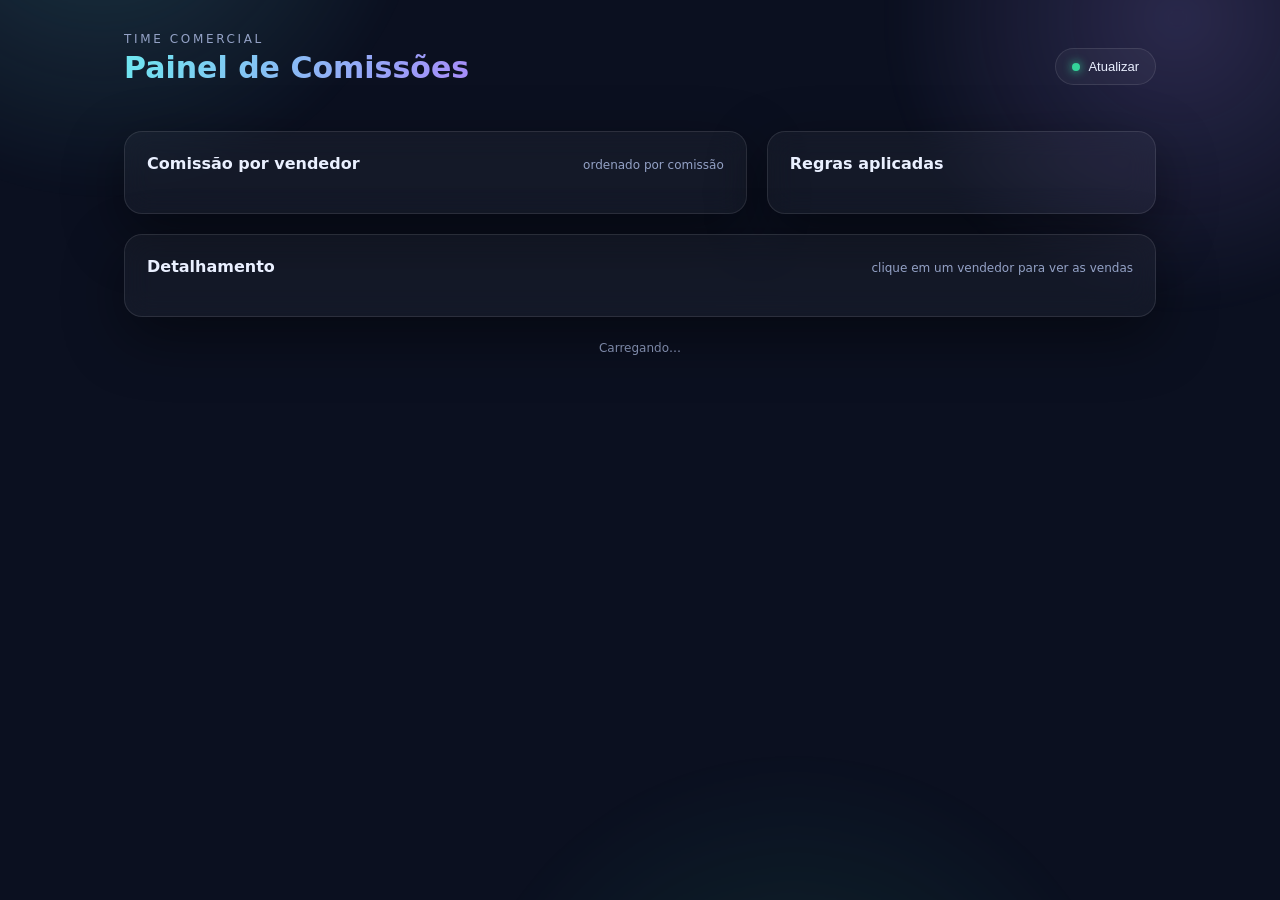
<file: comissao/web/index.html>
<!doctype html>
<html lang="pt-BR">
  <head>
    <meta charset="utf-8" />
    <meta name="viewport" content="width=device-width, initial-scale=1" />
    <title>Comissões — Time Comercial</title>
    <link rel="stylesheet" href="styles.css" />
  </head>
  <body>
    <div class="aurora" aria-hidden="true"></div>

    <main class="app">
      <header class="topo">
        <div>
          <p class="eyebrow">Time Comercial</p>
          <h1>Painel de Comissões</h1>
        </div>
        <button id="recarregar" class="btn-ghost" title="Recarregar dados">
          <span class="dot"></span> Atualizar
        </button>
      </header>

      <section id="kpis" class="kpis"><!-- KPIs via JS --></section>

      <section class="grid">
        <div class="card ranking">
          <div class="card-head">
            <h2>Comissão por vendedor</h2>
            <span class="legenda">ordenado por comissão</span>
          </div>
          <div id="ranking" class="barras"><!-- barras via JS --></div>
        </div>

        <aside class="card regras">
          <div class="card-head"><h2>Regras aplicadas</h2></div>
          <ul id="faixas" class="faixas"><!-- faixas via JS --></ul>
        </aside>
      </section>

      <section class="card detalhes">
        <div class="card-head">
          <h2>Detalhamento</h2>
          <span class="legenda">clique em um vendedor para ver as vendas</span>
        </div>
        <div id="vendedores" class="vendedores"><!-- cards via JS --></div>
      </section>

      <footer class="rodape">
        <span id="status">Carregando…</span>
      </footer>
    </main>

    <script src="app.js"></script>
  </body>
</html>
</file>
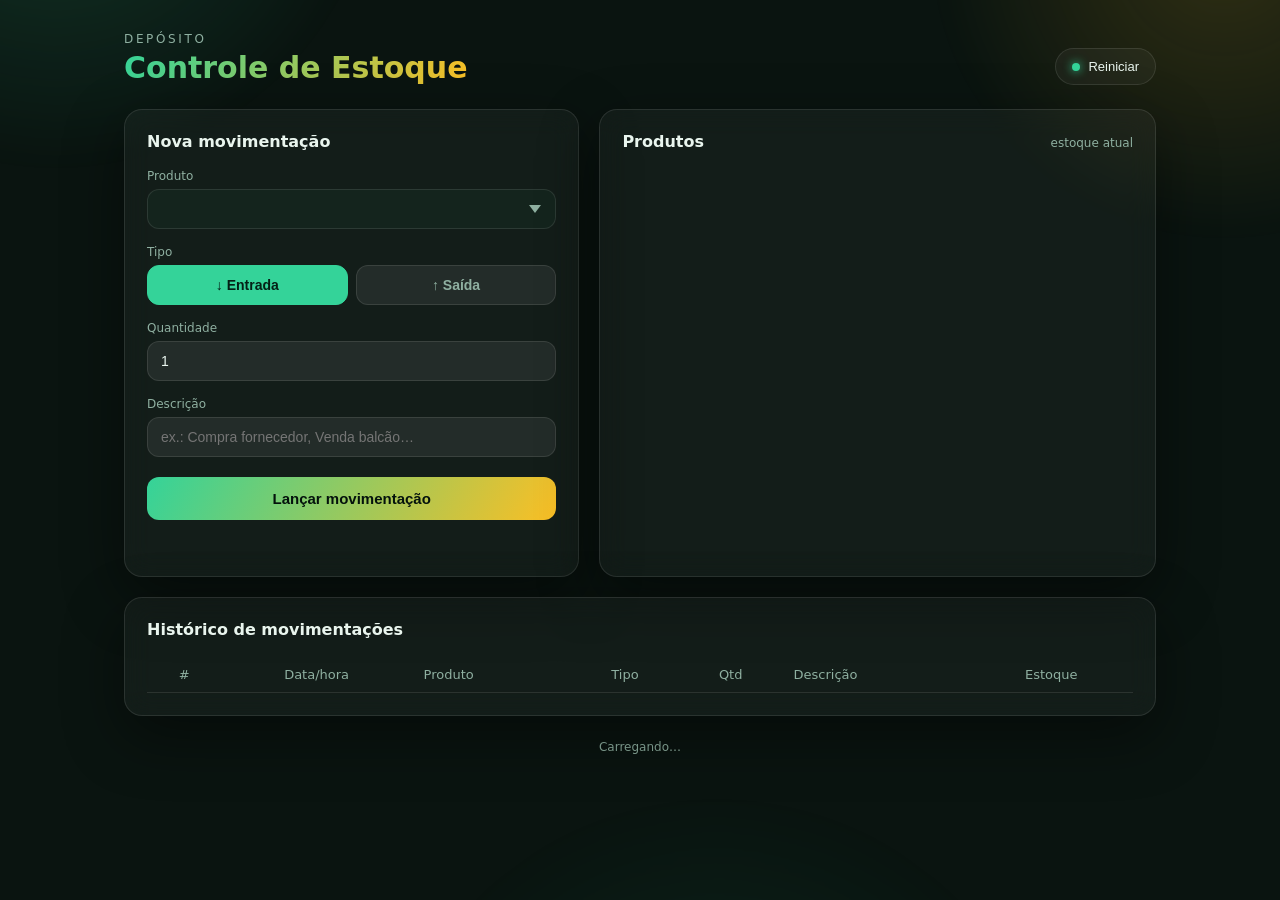
<file: estoque/web/index.html>
<!doctype html>
<html lang="pt-BR">
  <head>
    <meta charset="utf-8" />
    <meta name="viewport" content="width=device-width, initial-scale=1" />
    <title>Controle de Estoque</title>
    <link rel="stylesheet" href="styles.css" />
  </head>
  <body>
    <div class="aurora" aria-hidden="true"></div>

    <main class="app">
      <header class="topo">
        <div>
          <p class="eyebrow">Depósito</p>
          <h1>Controle de Estoque</h1>
        </div>
        <button id="recarregar" class="btn-ghost" title="Reiniciar do arquivo">
          <span class="dot"></span> Reiniciar
        </button>
      </header>

      <section class="grid">
        <!-- Formulário de movimentação -->
        <div class="card form">
          <div class="card-head"><h2>Nova movimentação</h2></div>

          <label class="campo">
            <span>Produto</span>
            <select id="produto"></select>
          </label>

          <div class="campo">
            <span>Tipo</span>
            <div class="toggle" id="tipo">
              <button type="button" class="t-entrada ativo" data-tipo="entrada">↓ Entrada</button>
              <button type="button" class="t-saida" data-tipo="saida">↑ Saída</button>
            </div>
          </div>

          <label class="campo">
            <span>Quantidade</span>
            <input id="quantidade" type="number" min="1" step="1" value="1" />
          </label>

          <label class="campo">
            <span>Descrição</span>
            <input id="descricao" type="text" placeholder="ex.: Compra fornecedor, Venda balcão…" />
          </label>

          <button id="lancar" class="btn-primario">Lançar movimentação</button>
          <div id="feedback" class="feedback"></div>
        </div>

        <!-- Produtos -->
        <div class="card produtos">
          <div class="card-head">
            <h2>Produtos</h2>
            <span class="legenda">estoque atual</span>
          </div>
          <div id="produtos" class="produtos-grid"></div>
        </div>
      </section>

      <!-- Histórico -->
      <section class="card historico">
        <div class="card-head">
          <h2>Histórico de movimentações</h2>
          <span class="legenda" id="contador"></span>
        </div>
        <div class="tabela-wrap">
          <table class="tabela">
            <thead>
              <tr>
                <th>#</th><th>Data/hora</th><th class="l">Produto</th>
                <th>Tipo</th><th>Qtd</th><th class="l">Descrição</th><th>Estoque</th>
              </tr>
            </thead>
            <tbody id="historico"></tbody>
          </table>
        </div>
      </section>

      <footer class="rodape"><span id="status">Carregando…</span></footer>
    </main>

    <script src="app.js"></script>
  </body>
</html>
</file>
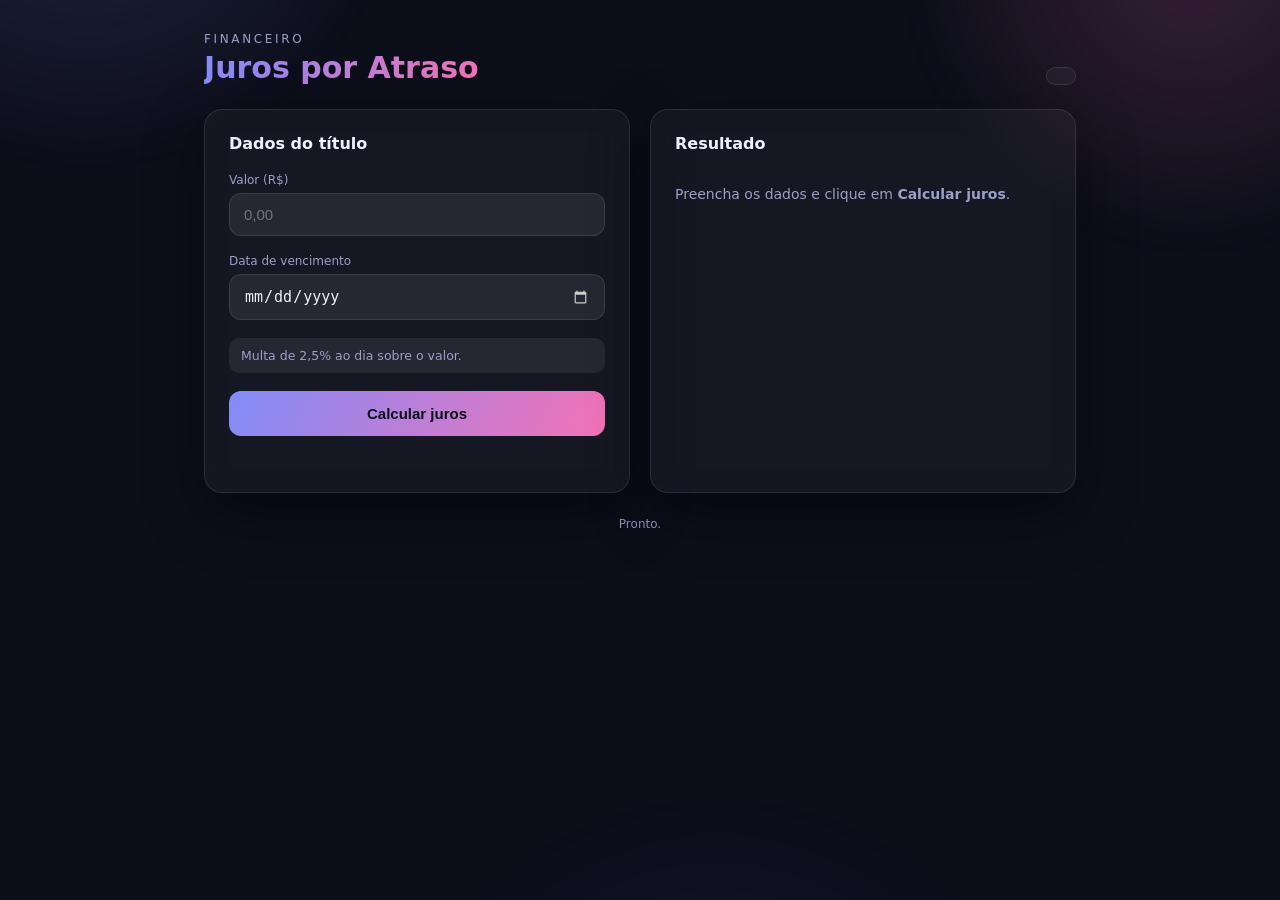
<file: juros/web/index.html>
<!doctype html>
<html lang="pt-BR">
  <head>
    <meta charset="utf-8" />
    <meta name="viewport" content="width=device-width, initial-scale=1" />
    <title>Juros por Atraso</title>
    <link rel="stylesheet" href="styles.css" />
  </head>
  <body>
    <div class="aurora" aria-hidden="true"></div>

    <main class="app">
      <header class="topo">
        <div>
          <p class="eyebrow">Financeiro</p>
          <h1>Juros por Atraso</h1>
        </div>
        <span class="hoje" id="hoje"></span>
      </header>

      <section class="grid">
        <!-- Formulário -->
        <div class="card form">
          <div class="card-head"><h2>Dados do título</h2></div>

          <label class="campo">
            <span>Valor (R$)</span>
            <input id="valor" type="number" min="0.01" step="0.01" placeholder="0,00" />
          </label>

          <label class="campo">
            <span>Data de vencimento</span>
            <input id="vencimento" type="date" />
          </label>

          <p class="regra" id="regra">Multa de 2,5% ao dia sobre o valor.</p>

          <button id="calcular" class="btn-primario">Calcular juros</button>
          <div id="erro" class="erro-box"></div>
        </div>

        <!-- Resultado -->
        <div class="card resultado" id="resultado-card">
          <div class="card-head"><h2>Resultado</h2><span class="legenda" id="situacao"></span></div>
          <div id="resultado" class="resultado-vazio">
            Preencha os dados e clique em <strong>Calcular juros</strong>.
          </div>
        </div>
      </section>

      <footer class="rodape"><span id="status">Pronto.</span></footer>
    </main>

    <script src="app.js"></script>
  </body>
</html>
</file>
<file: comissao/web/styles.css>
:root {
  --bg: #0b1020;
  --surface: rgba(255, 255, 255, 0.04);
  --surface-2: rgba(255, 255, 255, 0.07);
  --stroke: rgba(255, 255, 255, 0.10);
  --text: #eaf0ff;
  --muted: #94a2c6;
  --accent: #6ee7f0;
  --accent-2: #a78bfa;
  --good: #34d399;
  --radius: 18px;
  --shadow: 0 20px 60px rgba(0, 0, 0, 0.45);
}

* {
  box-sizing: border-box;
}

html,
body {
  margin: 0;
  height: 100%;
}

body {
  background: var(--bg);
  color: var(--text);
  font-family: "Segoe UI", system-ui, -apple-system, Roboto, sans-serif;
  overflow-x: hidden;
}

/* Fundo animado */
.aurora {
  position: fixed;
  inset: -30vh -10vw;
  z-index: 0;
  background:
    radial-gradient(42vw 42vw at 15% 10%, rgba(110, 231, 240, 0.18), transparent 60%),
    radial-gradient(38vw 38vw at 85% 20%, rgba(167, 139, 250, 0.20), transparent 60%),
    radial-gradient(45vw 45vw at 60% 95%, rgba(52, 211, 153, 0.12), transparent 60%);
  filter: blur(10px);
  animation: flutuar 18s ease-in-out infinite alternate;
}

@keyframes flutuar {
  from {
    transform: translate3d(-2%, -1%, 0) scale(1);
  }
  to {
    transform: translate3d(2%, 2%, 0) scale(1.08);
  }
}

.app {
  position: relative;
  z-index: 1;
  max-width: 1080px;
  margin: 0 auto;
  padding: 32px 24px 48px;
}

/* Cabeçalho */
.topo {
  display: flex;
  align-items: flex-end;
  justify-content: space-between;
  margin-bottom: 26px;
}

.eyebrow {
  margin: 0 0 4px;
  font-size: 12px;
  letter-spacing: 0.22em;
  text-transform: uppercase;
  color: var(--muted);
}

h1 {
  margin: 0;
  font-size: 30px;
  font-weight: 700;
  background: linear-gradient(120deg, var(--accent), var(--accent-2));
  -webkit-background-clip: text;
  background-clip: text;
  color: transparent;
}

h2 {
  margin: 0;
  font-size: 16px;
  font-weight: 600;
}

.btn-ghost {
  display: inline-flex;
  align-items: center;
  gap: 8px;
  padding: 10px 16px;
  border: 1px solid var(--stroke);
  border-radius: 999px;
  background: var(--surface);
  color: var(--text);
  font-size: 13px;
  cursor: pointer;
  transition: background 0.2s, transform 0.1s;
}

.btn-ghost:hover {
  background: var(--surface-2);
}

.btn-ghost:active {
  transform: scale(0.97);
}

.dot {
  width: 8px;
  height: 8px;
  border-radius: 50%;
  background: var(--good);
  box-shadow: 0 0 10px var(--good);
}

/* Cartões genéricos */
.card {
  background: var(--surface);
  border: 1px solid var(--stroke);
  border-radius: var(--radius);
  padding: 22px;
  box-shadow: var(--shadow);
  backdrop-filter: blur(14px);
}

.card-head {
  display: flex;
  align-items: baseline;
  justify-content: space-between;
  margin-bottom: 18px;
}

.legenda {
  font-size: 12px;
  color: var(--muted);
}

/* KPIs */
.kpis {
  display: grid;
  grid-template-columns: repeat(4, 1fr);
  gap: 16px;
  margin-bottom: 20px;
}

.kpi {
  background: var(--surface);
  border: 1px solid var(--stroke);
  border-radius: var(--radius);
  padding: 18px 20px;
  box-shadow: var(--shadow);
  backdrop-filter: blur(14px);
  animation: subir 0.5s ease both;
}

.kpi .rotulo {
  font-size: 12px;
  color: var(--muted);
  letter-spacing: 0.04em;
}

.kpi .valor {
  margin-top: 8px;
  font-size: 24px;
  font-weight: 700;
}

.kpi.destaque .valor {
  color: var(--accent);
}

@keyframes subir {
  from {
    opacity: 0;
    transform: translateY(10px);
  }
  to {
    opacity: 1;
    transform: translateY(0);
  }
}

/* Grid principal */
.grid {
  display: grid;
  grid-template-columns: 1.6fr 1fr;
  gap: 20px;
  margin-bottom: 20px;
}

/* Barras */
.barras {
  display: flex;
  flex-direction: column;
  gap: 14px;
}

.barra-linha {
  display: grid;
  grid-template-columns: 130px 1fr auto;
  align-items: center;
  gap: 12px;
}

.barra-nome {
  font-size: 13px;
  color: var(--text);
  white-space: nowrap;
  overflow: hidden;
  text-overflow: ellipsis;
}

.barra-trilho {
  height: 12px;
  background: var(--surface-2);
  border-radius: 999px;
  overflow: hidden;
}

.barra-preenchida {
  height: 100%;
  width: 0;
  border-radius: 999px;
  background: linear-gradient(90deg, var(--accent), var(--accent-2));
  transition: width 0.9s cubic-bezier(0.22, 1, 0.36, 1);
}

.barra-valor {
  font-size: 13px;
  font-variant-numeric: tabular-nums;
  color: var(--muted);
}

/* Faixas / regras */
.faixas {
  list-style: none;
  margin: 0;
  padding: 0;
  display: flex;
  flex-direction: column;
  gap: 12px;
}

.faixas li {
  display: flex;
  align-items: center;
  justify-content: space-between;
  gap: 12px;
  padding: 12px 14px;
  background: var(--surface-2);
  border-radius: 12px;
  font-size: 13px;
}

.pct {
  font-weight: 700;
  color: var(--accent);
  font-variant-numeric: tabular-nums;
}

/* Detalhamento por vendedor */
.vendedores {
  display: grid;
  grid-template-columns: repeat(2, 1fr);
  gap: 14px;
}

.vendedor {
  border: 1px solid var(--stroke);
  border-radius: 14px;
  background: var(--surface-2);
  overflow: hidden;
}

.vendedor summary {
  list-style: none;
  cursor: pointer;
  padding: 16px 18px;
  display: flex;
  align-items: center;
  justify-content: space-between;
}

.vendedor summary::-webkit-details-marker {
  display: none;
}

.vendedor .nome {
  font-weight: 600;
}

.vendedor .sub {
  font-size: 12px;
  color: var(--muted);
  margin-top: 2px;
}

.vendedor .comissao-total {
  text-align: right;
  font-weight: 700;
  color: var(--good);
  font-variant-numeric: tabular-nums;
}

.tabela {
  width: 100%;
  border-collapse: collapse;
  font-size: 12.5px;
}

.tabela th,
.tabela td {
  padding: 8px 18px;
  text-align: right;
  font-variant-numeric: tabular-nums;
}

.tabela th {
  color: var(--muted);
  font-weight: 500;
  border-top: 1px solid var(--stroke);
  border-bottom: 1px solid var(--stroke);
  background: rgba(0, 0, 0, 0.15);
}

.tabela td.zero {
  color: var(--muted);
}

.tabela tr:nth-child(even) td {
  background: rgba(255, 255, 255, 0.02);
}

/* Rodapé */
.rodape {
  margin-top: 24px;
  text-align: center;
  font-size: 12px;
  color: var(--muted);
}

.erro {
  color: #fca5a5;
}

/* Responsivo */
@media (max-width: 860px) {
  .kpis {
    grid-template-columns: repeat(2, 1fr);
  }
  .grid {
    grid-template-columns: 1fr;
  }
  .vendedores {
    grid-template-columns: 1fr;
  }
}
</file>
<file: estoque/web/styles.css>
:root {
  --bg: #0a1410;
  --surface: rgba(255, 255, 255, 0.04);
  --surface-2: rgba(255, 255, 255, 0.07);
  --stroke: rgba(255, 255, 255, 0.10);
  --text: #e9f5ee;
  --muted: #8fb0a1;
  --accent: #34d399;
  --accent-2: #fbbf24;
  --entrada: #34d399;
  --saida: #fb7185;
  --radius: 18px;
  --shadow: 0 20px 60px rgba(0, 0, 0, 0.45);
}

* {
  box-sizing: border-box;
}

html,
body {
  margin: 0;
  height: 100%;
}

body {
  background: var(--bg);
  color: var(--text);
  font-family: "Segoe UI", system-ui, -apple-system, Roboto, sans-serif;
  overflow-x: hidden;
}

.aurora {
  position: fixed;
  inset: -30vh -10vw;
  z-index: 0;
  background:
    radial-gradient(42vw 42vw at 12% 8%, rgba(52, 211, 153, 0.18), transparent 60%),
    radial-gradient(38vw 38vw at 88% 15%, rgba(251, 191, 36, 0.16), transparent 60%),
    radial-gradient(45vw 45vw at 55% 98%, rgba(16, 185, 129, 0.12), transparent 60%);
  filter: blur(10px);
  animation: flutuar 18s ease-in-out infinite alternate;
}

@keyframes flutuar {
  from {
    transform: translate3d(-2%, -1%, 0) scale(1);
  }
  to {
    transform: translate3d(2%, 2%, 0) scale(1.08);
  }
}

.app {
  position: relative;
  z-index: 1;
  max-width: 1080px;
  margin: 0 auto;
  padding: 32px 24px 48px;
}

.topo {
  display: flex;
  align-items: flex-end;
  justify-content: space-between;
  margin-bottom: 24px;
}

.eyebrow {
  margin: 0 0 4px;
  font-size: 12px;
  letter-spacing: 0.22em;
  text-transform: uppercase;
  color: var(--muted);
}

h1 {
  margin: 0;
  font-size: 30px;
  font-weight: 700;
  background: linear-gradient(120deg, var(--accent), var(--accent-2));
  -webkit-background-clip: text;
  background-clip: text;
  color: transparent;
}

h2 {
  margin: 0;
  font-size: 16px;
  font-weight: 600;
}

.btn-ghost {
  display: inline-flex;
  align-items: center;
  gap: 8px;
  padding: 10px 16px;
  border: 1px solid var(--stroke);
  border-radius: 999px;
  background: var(--surface);
  color: var(--text);
  font-size: 13px;
  cursor: pointer;
  transition: background 0.2s, transform 0.1s;
}

.btn-ghost:hover {
  background: var(--surface-2);
}

.btn-ghost:active {
  transform: scale(0.97);
}

.dot {
  width: 8px;
  height: 8px;
  border-radius: 50%;
  background: var(--accent);
  box-shadow: 0 0 10px var(--accent);
}

.card {
  background: var(--surface);
  border: 1px solid var(--stroke);
  border-radius: var(--radius);
  padding: 22px;
  box-shadow: var(--shadow);
  backdrop-filter: blur(14px);
}

.card-head {
  display: flex;
  align-items: baseline;
  justify-content: space-between;
  margin-bottom: 18px;
}

.legenda {
  font-size: 12px;
  color: var(--muted);
}

.grid {
  display: grid;
  grid-template-columns: 0.9fr 1.1fr;
  gap: 20px;
  margin-bottom: 20px;
}

/* Formulário */
.campo {
  display: block;
  margin-bottom: 16px;
}

.campo > span {
  display: block;
  font-size: 12px;
  color: var(--muted);
  margin-bottom: 6px;
}

select,
input {
  width: 100%;
  padding: 11px 13px;
  background: var(--surface-2);
  border: 1px solid var(--stroke);
  border-radius: 12px;
  color: var(--text);
  font-size: 14px;
  outline: none;
  transition: border-color 0.2s;
}

select:focus,
input:focus {
  border-color: var(--accent);
}

/* O popup nativo do <select> não suporta cores translúcidas: usamos
   fundo sólido para as opções ficarem legíveis no Windows. */
select {
  background-color: #14241d;
  appearance: none;
  background-image: url("data:image/svg+xml,%3Csvg xmlns='http://www.w3.org/2000/svg' width='12' height='8' viewBox='0 0 12 8'%3E%3Cpath fill='%238fb0a1' d='M6 8 0 0h12z'/%3E%3C/svg%3E");
  background-repeat: no-repeat;
  background-position: right 14px center;
  padding-right: 34px;
}

select option {
  background-color: #14241d;
  color: var(--text);
}

.toggle {
  display: grid;
  grid-template-columns: 1fr 1fr;
  gap: 8px;
}

.toggle button {
  padding: 11px;
  border: 1px solid var(--stroke);
  border-radius: 12px;
  background: var(--surface-2);
  color: var(--muted);
  font-size: 14px;
  font-weight: 600;
  cursor: pointer;
  transition: all 0.18s;
}

.toggle .t-entrada.ativo {
  color: #042016;
  background: var(--entrada);
  border-color: var(--entrada);
}

.toggle .t-saida.ativo {
  color: #2a0a10;
  background: var(--saida);
  border-color: var(--saida);
}

.btn-primario {
  width: 100%;
  margin-top: 4px;
  padding: 13px;
  border: none;
  border-radius: 12px;
  background: linear-gradient(120deg, var(--accent), var(--accent-2));
  color: #04120c;
  font-size: 15px;
  font-weight: 700;
  cursor: pointer;
  transition: transform 0.1s, filter 0.2s;
}

.btn-primario:hover {
  filter: brightness(1.05);
}

.btn-primario:active {
  transform: scale(0.98);
}

.feedback {
  margin-top: 14px;
  min-height: 20px;
  font-size: 13px;
  border-radius: 12px;
  padding: 0 2px;
}

.feedback.ok {
  color: var(--accent);
  background: rgba(52, 211, 153, 0.08);
  padding: 12px 14px;
}

.feedback.erro {
  color: #fca5a5;
  background: rgba(251, 113, 133, 0.08);
  padding: 12px 14px;
}

.feedback .big {
  font-size: 20px;
  font-weight: 700;
}

/* Produtos */
.produtos-grid {
  display: grid;
  grid-template-columns: repeat(2, 1fr);
  gap: 12px;
}

.produto {
  padding: 14px 16px;
  border: 1px solid var(--stroke);
  border-radius: 14px;
  background: var(--surface-2);
  transition: transform 0.15s, border-color 0.2s;
}

.produto.flash {
  border-color: var(--accent);
  transform: translateY(-2px);
}

.produto .cod {
  font-size: 11px;
  color: var(--muted);
}

.produto .desc {
  font-size: 13.5px;
  font-weight: 600;
  margin: 2px 0 10px;
  min-height: 34px;
}

.produto .qtd {
  font-size: 26px;
  font-weight: 700;
  font-variant-numeric: tabular-nums;
}

.produto .qtd.baixo {
  color: var(--accent-2);
}

.produto .unid {
  font-size: 11px;
  color: var(--muted);
  margin-left: 4px;
}

/* Histórico */
.tabela-wrap {
  overflow-x: auto;
}

.tabela {
  width: 100%;
  border-collapse: collapse;
  font-size: 13px;
}

.tabela th,
.tabela td {
  padding: 10px 12px;
  text-align: center;
  font-variant-numeric: tabular-nums;
  white-space: nowrap;
}

.tabela th.l,
.tabela td.l {
  text-align: left;
}

.tabela th {
  color: var(--muted);
  font-weight: 500;
  border-bottom: 1px solid var(--stroke);
}

.tabela tbody tr {
  border-bottom: 1px solid rgba(255, 255, 255, 0.04);
}

.tabela tbody tr:first-child {
  animation: destacar 1.1s ease;
}

@keyframes destacar {
  from {
    background: rgba(52, 211, 153, 0.18);
  }
  to {
    background: transparent;
  }
}

.vazio {
  text-align: center;
  color: var(--muted);
  padding: 22px;
  font-size: 13px;
}

.badge {
  display: inline-block;
  padding: 3px 10px;
  border-radius: 999px;
  font-size: 11px;
  font-weight: 700;
}

.badge.entrada {
  color: var(--entrada);
  background: rgba(52, 211, 153, 0.14);
}

.badge.saida {
  color: var(--saida);
  background: rgba(251, 113, 133, 0.14);
}

.rodape {
  margin-top: 24px;
  text-align: center;
  font-size: 12px;
  color: var(--muted);
}

@media (max-width: 860px) {
  .grid {
    grid-template-columns: 1fr;
  }
  .produtos-grid {
    grid-template-columns: 1fr;
  }
}
</file>
<file: juros/web/styles.css>
:root {
  --bg: #0c0e1a;
  --surface: rgba(255, 255, 255, 0.04);
  --surface-2: rgba(255, 255, 255, 0.07);
  --stroke: rgba(255, 255, 255, 0.10);
  --text: #eef0ff;
  --muted: #9aa0c7;
  --accent: #818cf8;
  --accent-2: #f472b6;
  --ok: #34d399;
  --alerta: #fb7185;
  --radius: 18px;
  --shadow: 0 20px 60px rgba(0, 0, 0, 0.45);
}

* {
  box-sizing: border-box;
}

html,
body {
  margin: 0;
  height: 100%;
}

body {
  background: var(--bg);
  color: var(--text);
  font-family: "Segoe UI", system-ui, -apple-system, Roboto, sans-serif;
  overflow-x: hidden;
}

.aurora {
  position: fixed;
  inset: -30vh -10vw;
  z-index: 0;
  background:
    radial-gradient(42vw 42vw at 14% 8%, rgba(129, 140, 248, 0.20), transparent 60%),
    radial-gradient(38vw 38vw at 86% 16%, rgba(244, 114, 182, 0.18), transparent 60%),
    radial-gradient(45vw 45vw at 55% 98%, rgba(99, 102, 241, 0.12), transparent 60%);
  filter: blur(10px);
  animation: flutuar 18s ease-in-out infinite alternate;
}

@keyframes flutuar {
  from {
    transform: translate3d(-2%, -1%, 0) scale(1);
  }
  to {
    transform: translate3d(2%, 2%, 0) scale(1.08);
  }
}

.app {
  position: relative;
  z-index: 1;
  max-width: 920px;
  margin: 0 auto;
  padding: 32px 24px 48px;
}

.topo {
  display: flex;
  align-items: flex-end;
  justify-content: space-between;
  margin-bottom: 24px;
}

.eyebrow {
  margin: 0 0 4px;
  font-size: 12px;
  letter-spacing: 0.22em;
  text-transform: uppercase;
  color: var(--muted);
}

h1 {
  margin: 0;
  font-size: 30px;
  font-weight: 700;
  background: linear-gradient(120deg, var(--accent), var(--accent-2));
  -webkit-background-clip: text;
  background-clip: text;
  color: transparent;
}

h2 {
  margin: 0;
  font-size: 16px;
  font-weight: 600;
}

.hoje {
  font-size: 13px;
  color: var(--muted);
  border: 1px solid var(--stroke);
  padding: 8px 14px;
  border-radius: 999px;
  background: var(--surface);
}

.card {
  background: var(--surface);
  border: 1px solid var(--stroke);
  border-radius: var(--radius);
  padding: 24px;
  box-shadow: var(--shadow);
  backdrop-filter: blur(14px);
}

.card-head {
  display: flex;
  align-items: baseline;
  justify-content: space-between;
  margin-bottom: 20px;
}

.legenda {
  font-size: 12px;
  color: var(--muted);
}

.grid {
  display: grid;
  grid-template-columns: 1fr 1fr;
  gap: 20px;
}

/* Formulário */
.campo {
  display: block;
  margin-bottom: 18px;
}

.campo > span {
  display: block;
  font-size: 12px;
  color: var(--muted);
  margin-bottom: 6px;
}

input {
  width: 100%;
  padding: 12px 14px;
  background: var(--surface-2);
  border: 1px solid var(--stroke);
  border-radius: 12px;
  color: var(--text);
  font-size: 15px;
  outline: none;
  transition: border-color 0.2s;
}

input:focus {
  border-color: var(--accent);
}

/* Deixa o ícone do date picker visível no tema escuro */
input[type="date"]::-webkit-calendar-picker-indicator {
  filter: invert(0.8);
  cursor: pointer;
}

.regra {
  font-size: 12.5px;
  color: var(--muted);
  background: var(--surface-2);
  border-radius: 10px;
  padding: 10px 12px;
  margin: 4px 0 18px;
}

.btn-primario {
  width: 100%;
  padding: 14px;
  border: none;
  border-radius: 12px;
  background: linear-gradient(120deg, var(--accent), var(--accent-2));
  color: #0c0e1a;
  font-size: 15px;
  font-weight: 700;
  cursor: pointer;
  transition: transform 0.1s, filter 0.2s;
}

.btn-primario:hover {
  filter: brightness(1.08);
}

.btn-primario:active {
  transform: scale(0.98);
}

.erro-box {
  margin-top: 14px;
  min-height: 18px;
  font-size: 13px;
  color: var(--alerta);
}

/* Resultado */
.resultado-vazio {
  color: var(--muted);
  font-size: 14px;
  line-height: 1.6;
  padding: 10px 0;
}

.total-bloco {
  text-align: center;
  padding: 10px 0 18px;
  animation: subir 0.4s ease both;
}

.total-bloco .rotulo {
  font-size: 12px;
  color: var(--muted);
  letter-spacing: 0.08em;
  text-transform: uppercase;
}

.total-bloco .valor {
  font-size: 40px;
  font-weight: 800;
  margin-top: 4px;
  background: linear-gradient(120deg, var(--accent), var(--accent-2));
  -webkit-background-clip: text;
  background-clip: text;
  color: transparent;
}

@keyframes subir {
  from {
    opacity: 0;
    transform: translateY(8px);
  }
  to {
    opacity: 1;
    transform: translateY(0);
  }
}

.linhas {
  border-top: 1px solid var(--stroke);
  padding-top: 8px;
}

.linha {
  display: flex;
  align-items: center;
  justify-content: space-between;
  padding: 11px 2px;
  font-size: 14px;
  border-bottom: 1px solid rgba(255, 255, 255, 0.05);
}

.linha:last-child {
  border-bottom: none;
}

.linha .rot {
  color: var(--muted);
}

.linha .val {
  font-variant-numeric: tabular-nums;
  font-weight: 600;
}

.linha.juros .val {
  color: var(--accent-2);
}

.badge {
  display: inline-block;
  padding: 3px 10px;
  border-radius: 999px;
  font-size: 11px;
  font-weight: 700;
}

.badge.ok {
  color: var(--ok);
  background: rgba(52, 211, 153, 0.14);
}

.badge.atraso {
  color: var(--alerta);
  background: rgba(251, 113, 133, 0.14);
}

.rodape {
  margin-top: 24px;
  text-align: center;
  font-size: 12px;
  color: var(--muted);
}

@media (max-width: 760px) {
  .grid {
    grid-template-columns: 1fr;
  }
}
</file>
